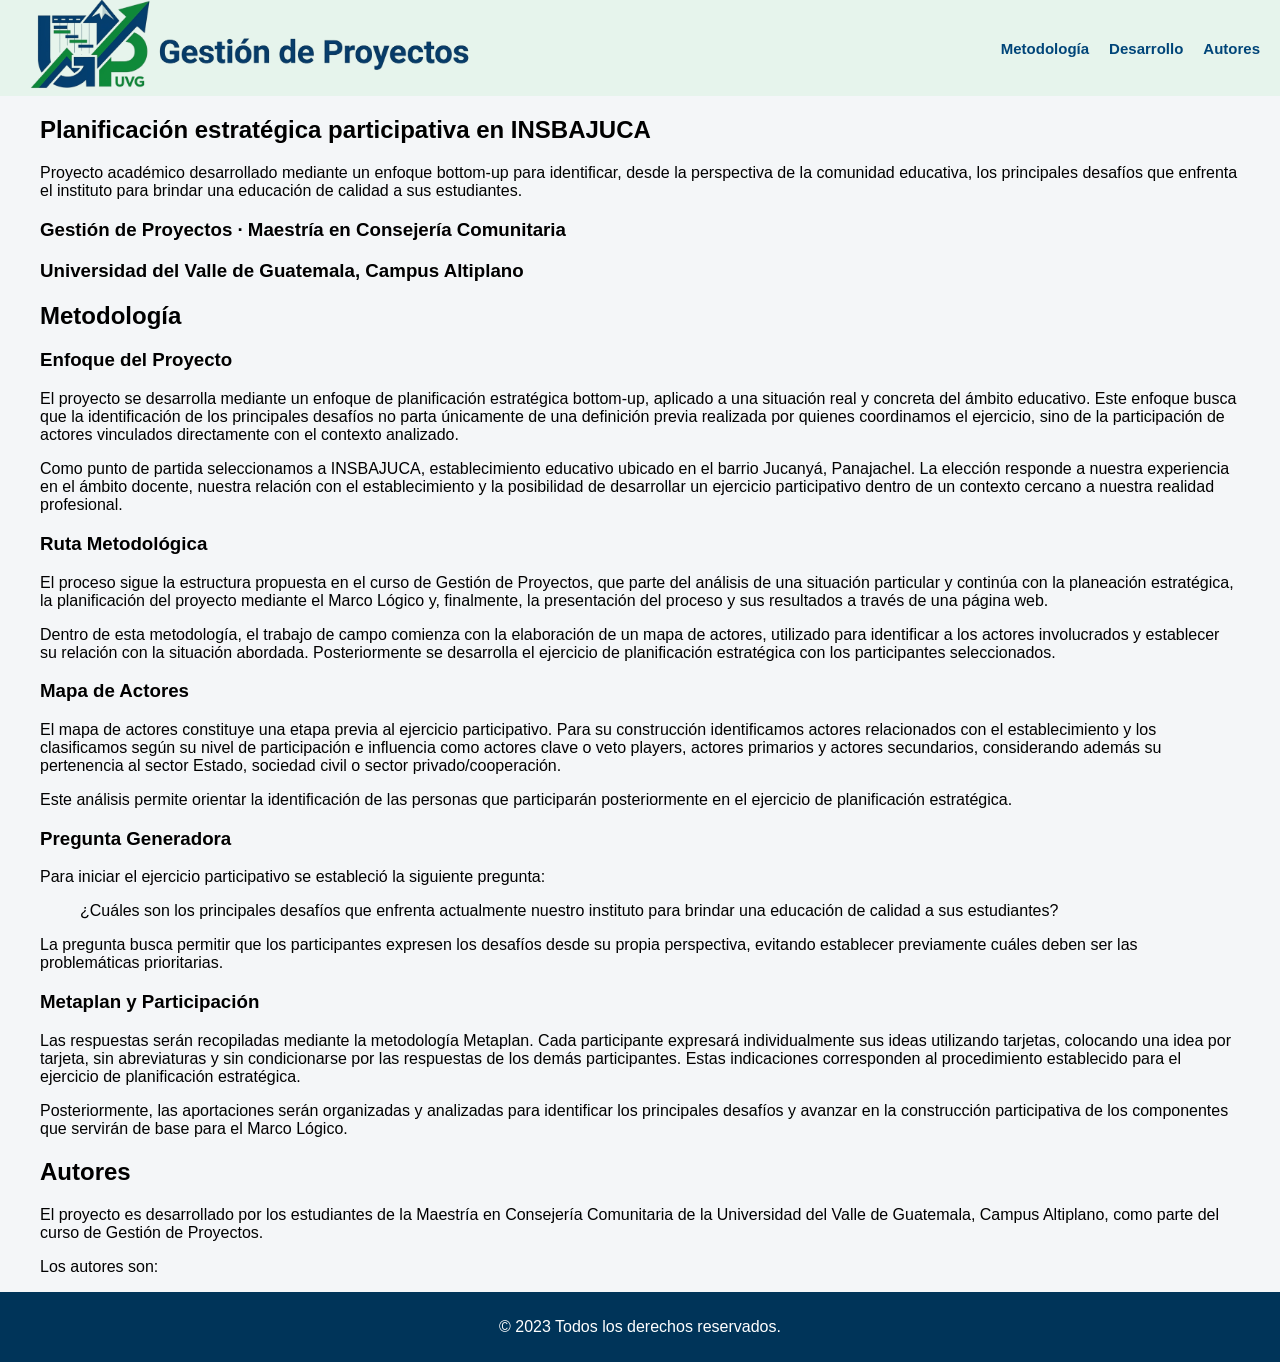
<file: index.html>
<!DOCTYPE html>
<html lang="es">
<head>
    <meta charset="UTF-8">
    <meta name="viewport" content="width=device-width, initial-scale=1.0">
    <title>Gestion de Proyectos - Marco Lógico</title>
    <link rel="stylesheet" href="estilo.css">
</head>
<body>
    <header>
        <div class="contenedorHeader">  
            <div class="logo">
                <div class="logo-texto">
                    <img src="media/logoSitioGestion.png" alt="Logo del sitio" width="500">
                </div>
            </div>
            <nav class="navbar">
                <ul>
                    <li><a href="#metodologia">Metodología</a></li>
                    <li><a href="desarrollo.html">Desarrollo</a></li>
                    <li><a href="#autores">Autores</a></li>
                </ul>
            </nav>
        </div>
    </header>
    <main>
        <article class="hero">
            <h1>Planificación estratégica participativa en INSBAJUCA</h1>
            <p>Proyecto académico desarrollado mediante un enfoque bottom-up para identificar, desde la perspectiva de la comunidad educativa, los principales desafíos que enfrenta el instituto para brindar una educación de calidad a sus estudiantes.</p>
            <h3>Gestión de Proyectos · Maestría en Consejería Comunitaria</h3>
            <h3>Universidad del Valle de Guatemala, Campus Altiplano</h3>
        </article>
        <article class="metodologia" id="metodologia">
            <h2>Metodología</h2>
            <h3>Enfoque del Proyecto</h3>
            <p>El proyecto se desarrolla mediante un enfoque de planificación estratégica bottom-up, aplicado a una situación real y concreta del ámbito educativo. Este enfoque busca que la identificación de los principales desafíos no parta únicamente de una definición previa realizada por quienes coordinamos el ejercicio, sino de la participación de actores vinculados directamente con el contexto analizado.</p>
            <p>Como punto de partida seleccionamos a INSBAJUCA, establecimiento educativo ubicado en el barrio Jucanyá, Panajachel. La elección responde a nuestra experiencia en el ámbito docente, nuestra relación con el establecimiento y la posibilidad de desarrollar un ejercicio participativo dentro de un contexto cercano a nuestra realidad profesional.</p>
            <h3>Ruta Metodológica</h3>
            <p>El proceso sigue la estructura propuesta en el curso de Gestión de Proyectos, que parte del análisis de una situación particular y continúa con la planeación estratégica, la planificación del proyecto mediante el Marco Lógico y, finalmente, la presentación del proceso y sus resultados a través de una página web.</p>
            <p>Dentro de esta metodología, el trabajo de campo comienza con la elaboración de un mapa de actores, utilizado para identificar a los actores involucrados y establecer su relación con la situación abordada. Posteriormente se desarrolla el ejercicio de planificación estratégica con los participantes seleccionados.</p>
            <h3>Mapa de Actores</h3>
            <p>El mapa de actores constituye una etapa previa al ejercicio participativo. Para su construcción identificamos actores relacionados con el establecimiento y los clasificamos según su nivel de participación e influencia como actores clave o veto players, actores primarios y actores secundarios, considerando además su pertenencia al sector Estado, sociedad civil o sector privado/cooperación.</p>
            <p>Este análisis permite orientar la identificación de las personas que participarán posteriormente en el ejercicio de planificación estratégica.</p>
            <h3>Pregunta Generadora</h3>
            <p>Para iniciar el ejercicio participativo se estableció la siguiente pregunta: </p>
            <blockquote>¿Cuáles son los principales desafíos que enfrenta actualmente nuestro instituto para brindar una educación de calidad a sus estudiantes?</blockquote>
            <p>La pregunta busca permitir que los participantes expresen los desafíos desde su propia perspectiva, evitando establecer previamente cuáles deben ser las problemáticas prioritarias.</p>
            <h3>Metaplan y Participación</h3>
            <p>Las respuestas serán recopiladas mediante la metodología Metaplan. Cada participante expresará individualmente sus ideas utilizando tarjetas, colocando una idea por tarjeta, sin abreviaturas y sin condicionarse por las respuestas de los demás participantes. Estas indicaciones corresponden al procedimiento establecido para el ejercicio de planificación estratégica.</p>
            <p>Posteriormente, las aportaciones serán organizadas y analizadas para identificar los principales desafíos y avanzar en la construcción participativa de los componentes que servirán de base para el Marco Lógico.</p>
        </article>
        <article class="autores" id="autores">
            <h2>Autores</h2>
            <p>El proyecto es desarrollado por los estudiantes de la Maestría en Consejería Comunitaria de la Universidad del Valle de Guatemala, Campus Altiplano, como parte del curso de Gestión de Proyectos.</p>
            <p>Los autores son:</p>
        </article>
    </main>
    <footer>
        <p>&copy; 2023 Todos los derechos reservados.</p>
    </footer>
</body>
</html>
</file>
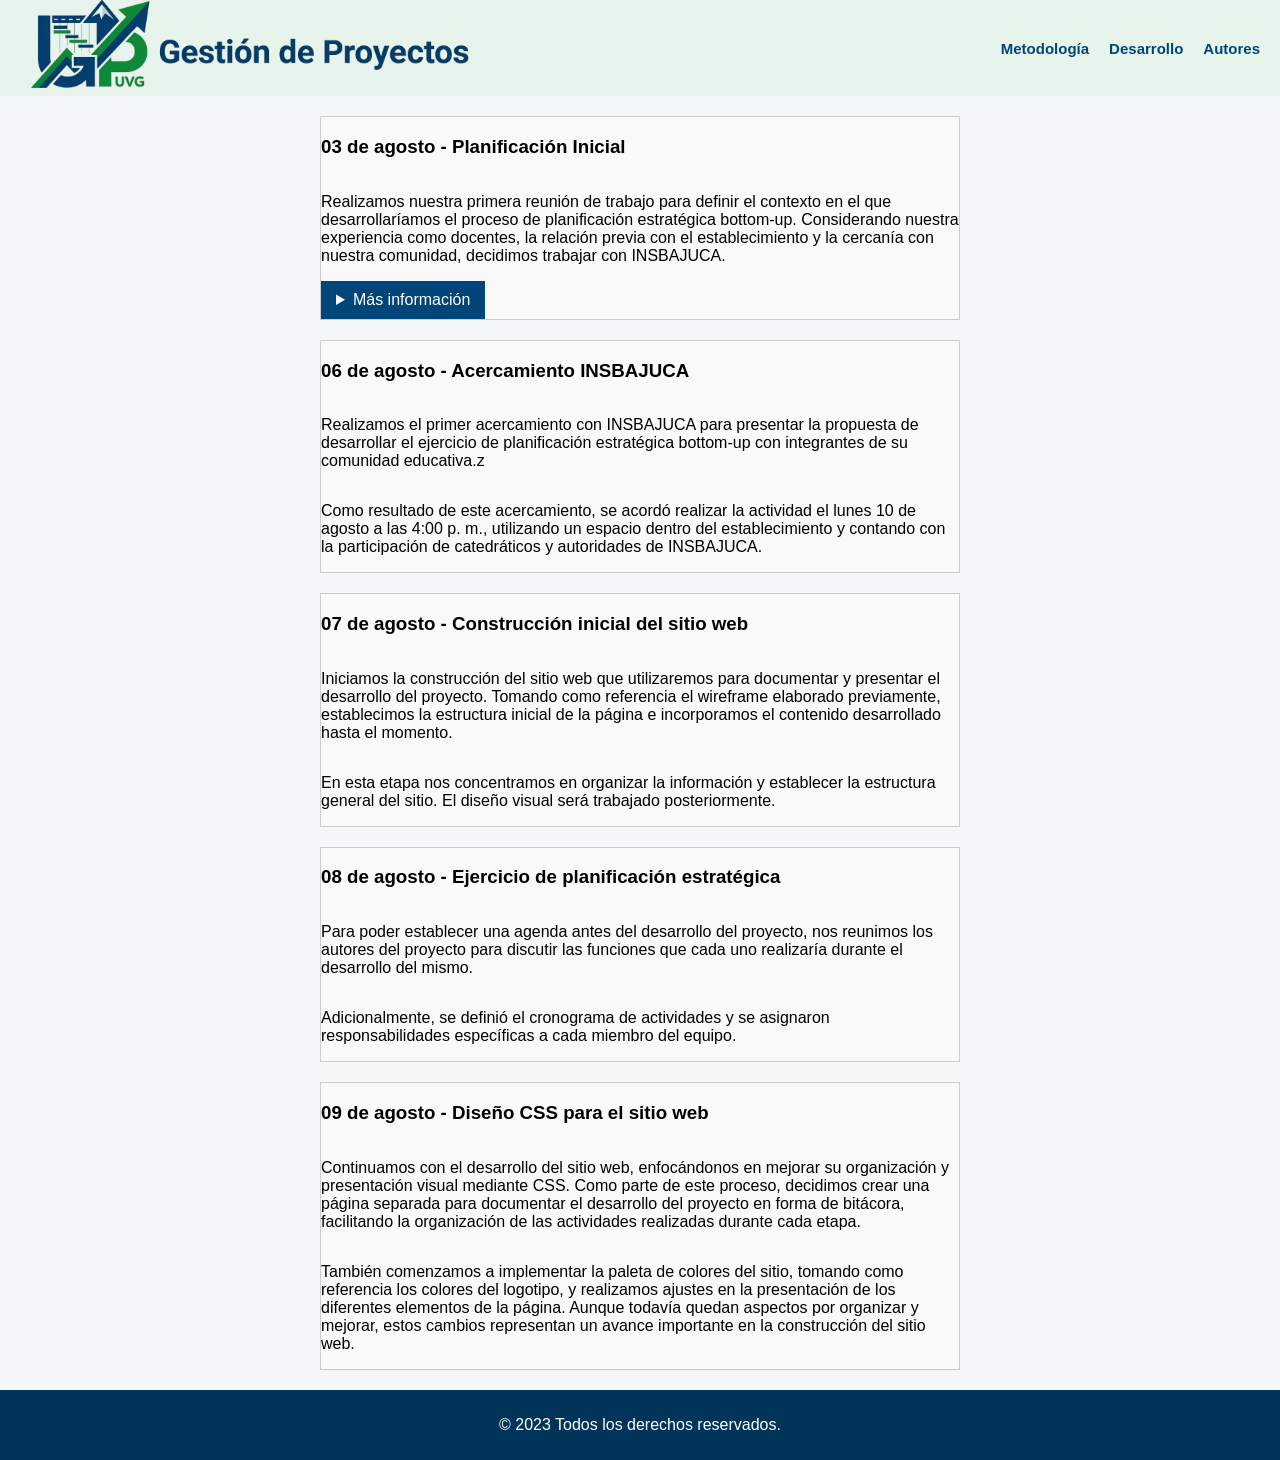
<file: desarrollo.html>
<!DOCTYPE html>
<html lang="en">
<head>
    <meta charset="UTF-8">
    <meta name="viewport" content="width=device-width, initial-scale=1.0">
    <title>Desarrollo</title>
    <link rel="stylesheet" href="estilo.css">
    <link rel="stylesheet" href="estiloBlog.css">
</head>
<body>
     <header>
        <div class="contenedorHeader">  
            <div class="logo">
                <div class="logo-texto">
                    <img src="media/logoSitioGestion.png" alt="Logo del sitio" width="500">
                </div>
            </div>
            <nav class="navbar">
                <ul>
                    <li><a href="index.html#metodologia">Metodología</a></li>
                    <li><a href="desarrollo.html#desarrollo">Desarrollo</a></li>
                    <li><a href="index.html#autores">Autores</a></li>
                </ul>
            </nav>
        </div>
    </header>
     <article class="desarrollo">
        <article class="entradas">    
            <header>
                <h3>03 de agosto - Planificación Inicial</h3>
            </header>
            <p>Realizamos nuestra primera reunión de trabajo para definir el contexto en el que desarrollaríamos el proceso de planificación estratégica bottom-up. Considerando nuestra experiencia como docentes, la relación previa con el establecimiento y la cercanía con nuestra comunidad, decidimos trabajar con INSBAJUCA.</p>
            <details>
                <summary>Más información</summary>
                <p>En esta reunión, se discutieron los objetivos del proyecto y se establecieron las metas a alcanzar.</p>
            <p>Como parte de esta primera etapa, elaboramos el mapa de actores para identificar a las personas e instituciones vinculadas con el establecimiento y orientar posteriormente la selección de los participantes. Además, debido a que el producto final del proyecto será presentado mediante un sitio web, desarrollamos un wireframe inicial para establecer la organización de sus principales secciones: Metodología, Desarrollo y Autores.</p>
            <figure>
                <img src="media/mapaActores.png" alt="Mapa de Actores" width="600" height="400">
                <figcaption>Mapa de Actores</figcaption>
            </figure>
            <h4>Wireframe</h4>
            <p>El wireframe es una representación visual de la estructura y el diseño del sitio web, que nos permite planificar la distribución de los elementos y la navegación entre las diferentes secciones.</p>
            <figure>
                <img src="media/wireFrame.jpg" alt="Wireframe" width="600" height="400">
                <figcaption>Wireframe</figcaption>
            </figure>
            </details>
        </article>
        <article class="entradas">
            <header >
                <h3>06 de agosto - Acercamiento INSBAJUCA</h3>
            </header>
            <p>Realizamos el primer acercamiento con INSBAJUCA para presentar la propuesta de desarrollar el ejercicio de planificación estratégica bottom-up con integrantes de su comunidad educativa.z</p>

            <p>Como resultado de este acercamiento, se acordó realizar la actividad el lunes 10 de agosto a las 4:00 p. m., utilizando un espacio dentro del establecimiento y contando con la participación de catedráticos y autoridades de INSBAJUCA.</p>
        </article>
        <article class="entradas">
            <header>
                <h3>07 de agosto - Construcción inicial del sitio web</h3>
            </header>
            <p>Iniciamos la construcción del sitio web que utilizaremos para documentar y presentar el desarrollo del proyecto. Tomando como referencia el wireframe elaborado previamente, establecimos la estructura inicial de la página e incorporamos el contenido desarrollado hasta el momento.</p>
            <p>En esta etapa nos concentramos en organizar la información y establecer la estructura general del sitio. El diseño visual será trabajado posteriormente.</p>
        </article>
        <article class="entradas">
            <header>
                <h3>08 de agosto - Ejercicio de planificación estratégica</h3>
            </header>
            <p>Para poder establecer una agenda antes del desarrollo del proyecto, nos reunimos los autores del proyecto para discutir las funciones que cada uno realizaría durante el desarrollo del mismo.</p>
            <p>Adicionalmente, se definió el cronograma de actividades y se asignaron responsabilidades específicas a cada miembro del equipo.</p>
        </article>
        <article class="entradas">
            <header>
                <h3>09 de agosto - Diseño CSS para el sitio web</h3>
            </header>
            <p>Continuamos con el desarrollo del sitio web, enfocándonos en mejorar su organización y presentación visual mediante CSS. Como parte de este proceso, decidimos crear una página separada para documentar el desarrollo del proyecto en forma de bitácora, facilitando la organización de las actividades realizadas durante cada etapa.</p>
            <p>También comenzamos a implementar la paleta de colores del sitio, tomando como referencia los colores del logotipo, y realizamos ajustes en la presentación de los diferentes elementos de la página. Aunque todavía quedan aspectos por organizar y mejorar, estos cambios representan un avance importante en la construcción del sitio web.</p>
    </article>
    <footer>
        <p>&copy; 2023 Todos los derechos reservados.</p>
    </footer>
</body>
</html>
</file>
<file: estilo.css>
*{
    box-sizing: border-box;

}
body{
    margin: 0;
    font-family: Arial, sans-serif;
    background-color:#F4F6F8;
}
footer{
    background-color: #003459;
    color: #fff;
    text-align: center;
    padding: 10px 0;
}
main{
    max-width: 1200px;
    margin: 0 auto;
}
.contenedorHeader{
    max-width: 100%;
    display: flex;
    justify-content: space-between;
    align-items: center;
    margin: 0 auto;
    font-size: 15px;
    background-color: #E6F4EC;
}

.navbar ul{
    list-style: none;
    display: flex;
    margin: 0;
    padding: 0;
}
.navbar li{
    margin-right: 20px;
}

.navbar a{
    text-decoration: none;
    color: #004579;
    font-weight: bold;
}
.navbar a:hover{
    color: #009447;
}
</file>
<file: estiloBlog.css>
.entradas{
    border: 1px solid #ccc;
    margin: 0 auto;
    background-color: #f9f9f9;
    max-width: 50%;
    display: flex;
    flex-direction: column;
    margin-bottom: 20px;
    margin-top: 20px;
}
.entradas summary {
    cursor: pointer;
    background-color: #004579;
    color: white;
    padding: 10px 15px;
    width: fit-content;
}
</file>
